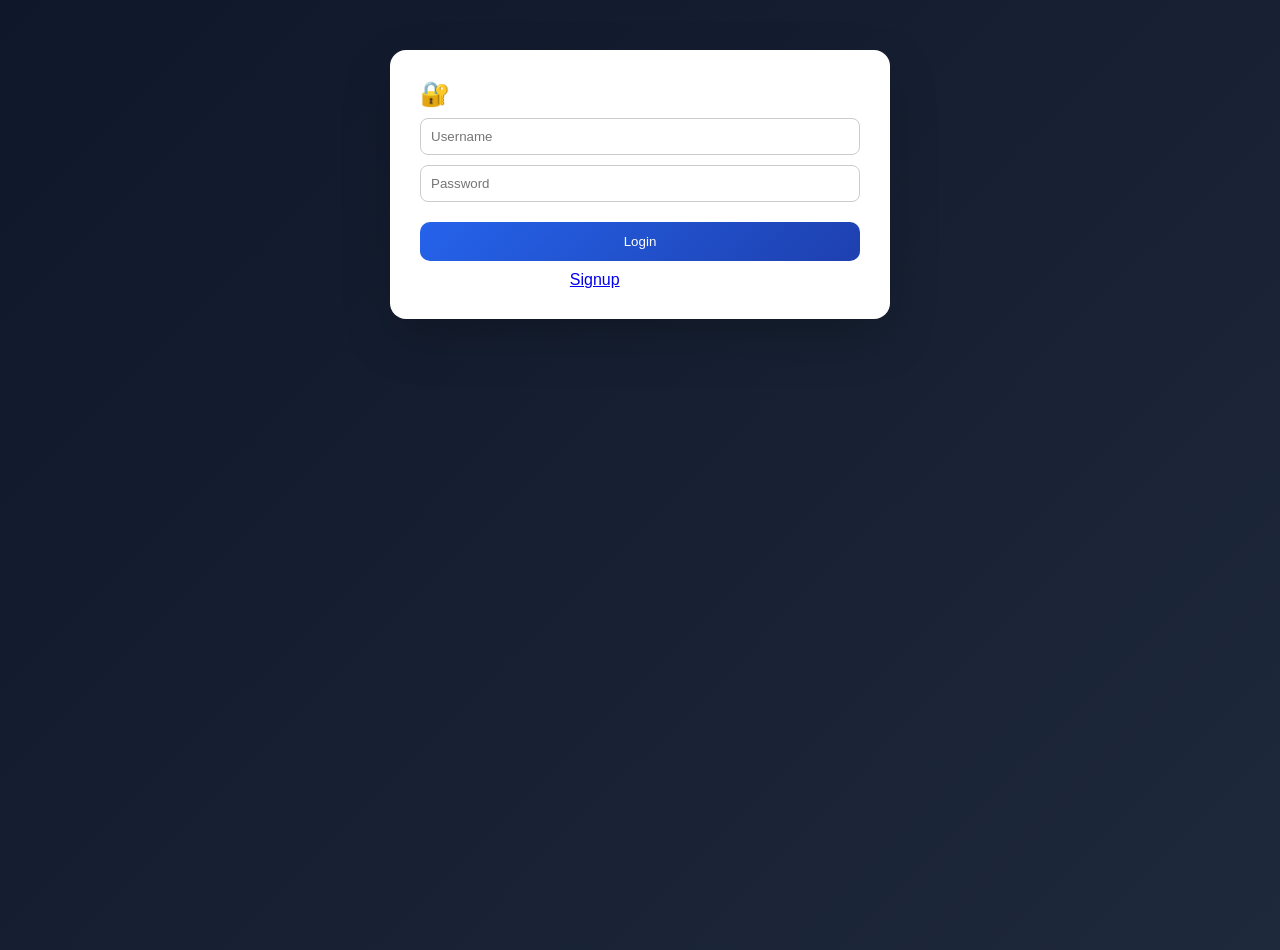
<file: index.html>
<!DOCTYPE html>
<html lang="en">
<head>
  <meta charset="UTF-8">
  <title>Grievance System</title>

  <link rel="stylesheet" href="style.css">

  <style>
    body {
      background: linear-gradient(135deg,#0f172a, #6366f1);
      font-family: Arial;
      margin: 0;
    }

    /* NAVBAR */
    .navbar {
      display: flex;
      justify-content: space-between;
      padding: 15px 30px;
      background: white;
      align-items: center;
      box-shadow: 0 2px 10px rgba(0,0,0,0.1);
      position: relative;
    }

    .navbar a {
      margin-left: 15px;
      text-decoration: none;
      color: #333;
      font-weight: 500;
    }

    .lang-btn {
      cursor: pointer;
      border: none;
      background: #eee;
      padding: 5px 10px;
      border-radius: 5px;
      margin-left: 5px;
    }

    /* HERO */
    .hero {
      text-align: center;
      margin-top: 40px;
      color: white;
    }

    .btn {
      margin-top: 15px;
      padding: 12px 20px;
      border: none;
      border-radius: 10px;
      cursor: pointer;
    }

    .btn-primary { background:#dc2626; color: white; }
    .btn-danger { background: #dc2626; color: white; }
    .btn-map { background: #059669; color: white; }

    /* SECTION */
    .section {
      max-width: 900px;
      margin: 40px auto;
      background: white;
      padding: 20px;
      border-radius: 15px;
    }

    .categories {
      display: flex;
      justify-content: space-around;
    }

    .cat {
      text-align: center;
      font-size: 18px;
    }

    /* CARDS */
    .card {
      background: white;
      padding: 15px;
      margin: 10px;
      border-radius: 10px;
    }

    .status {
      padding: 5px 10px;
      border-radius: 5px;
    }

    .Pending { background: orange; color: white; }
    .Resolved { background: green; color: white; }
    .In\ Progress { background: blue; color: white; }

    /* PROFILE */
    .profile-wrapper {
      position: relative;
      display: inline-block;
    }

    .profile-box {
      position: absolute;
      right: 0;
      top: 40px;
      background: white;
      padding: 15px;
      border-radius: 10px;
      width: 180px;
      box-shadow: 0 5px 15px rgba(0,0,0,0.2);
      z-index: 999;
    }

    .hidden {
      display: none;
    }

  </style>
</head>

<body class="fade-in">

<!-- NAVBAR -->
<div class="navbar">

  <h2 id="title">Grievance System</h2>

  <div>
    <button class="lang-btn" onclick="setLang('en')">EN</button>
    <button class="lang-btn" onclick="setLang('hi')">हिंदी</button>

    <a href="index.html">Home</a>
    <a href="submit.html">Submit</a>
    <a href="track.html">Track</a>
    <a href="admin.html" id="adminLink">Admin</a>
  </div>

  <!-- RIGHT SIDE -->
  <div style="display:flex; align-items:center; gap:10px;">

    <button class="lang-btn" onclick="goToLogin()">Login</button>
    <button class="lang-btn" onclick="openSignup()">Signup</button>
    <button onclick="toggleTheme()" class="theme-btn">🌙</button>

    <!-- PROFILE -->
    <div class="profile-wrapper">

      <button class="lang-btn" onclick="toggleProfile()">👤 Profile</button>

      <div id="profileBox" class="profile-box hidden">
        <p><b>Name:</b> <span id="profileName"></span></p>
        <p><b>Role:</b> <span id="profileRole"></span></p>

        <button onclick="logout()">Logout</button>
      </div>

    </div>

  </div>
</div>

<!-- HERO -->
<div class="hero">
  <h1 id="heading">Smart Grievance Redressal System</h1>
  <p id="subtext">AI-powered complaint classification</p>

  <button class="btn btn-primary" onclick="goToSubmit()">Submit Complaint</button>
  <button class="btn btn-track" onclick="goToTrack()">Track Your Complaint</button>
  <!-- <button class="btn btn-danger" onclick="goToSubmit()">🚨 Emergency Complaint</button> -->
  <!-- <button class="btn btn-map" onclick="openMap()"> -->
  <!-- 📍 Check Nearby Issues -->
<!-- </button> -->
</div>


<!-- CATEGORIES -->
<div class="section">
  <h3 id="view">View Categories</h3>

  <div class="categories">
    <div class="cat">🛣️ Roads</div>
    <div class="cat">⚡ Electricity</div>
    <div class="cat">💧 Water</div>
    <div class="cat">🧹 Sanitation</div>
    <div class="cat">🤖 Public</div>
  </div>
</div>

<!-- RECENT -->
<section style="max-width:900px;margin:auto;">
  <h2 style="text-align:center;color:white;">Recent Complaints</h2>
  <div id="recent"></div>
</section>

<script>
let complaints = [
  {id:"GRV101", text:"Road damage near market", status:"Pending"},
  {id:"GRV102", text:"Water leakage issue", status:"Resolved"},
  {id:"GRV103", text:"Electricity outage", status:"In Progress"}
];

let container = document.getElementById("recent");

complaints.forEach(c=>{
  container.innerHTML += `
    <div class="card">
      <h4>${c.id}</h4>
      <p>${c.text}</p>
      <span class="status">${c.status}</span>
    </div>
  `;
});

function goToSubmit(){
  window.location.href="submit.html";
}

function goToLogin(){
  window.location.href="login.html";
}

function goToTrack(){
  window.location.href="track.html";
}

function setLang(lang){
  if(lang==="hi"){
    document.getElementById("heading").innerText="स्मार्ट शिकायत प्रणाली";
    document.getElementById("subtext").innerText="एआई आधारित वर्गीकरण";
  } else {
    document.getElementById("heading").innerText="Smart Grievance Redressal System";
    document.getElementById("subtext").innerText="AI-powered complaint classification";
  }
}
</script>

<script src="main.js"></script>
<script>
  checkAuth();
</script>

</body>
</html>
</file>
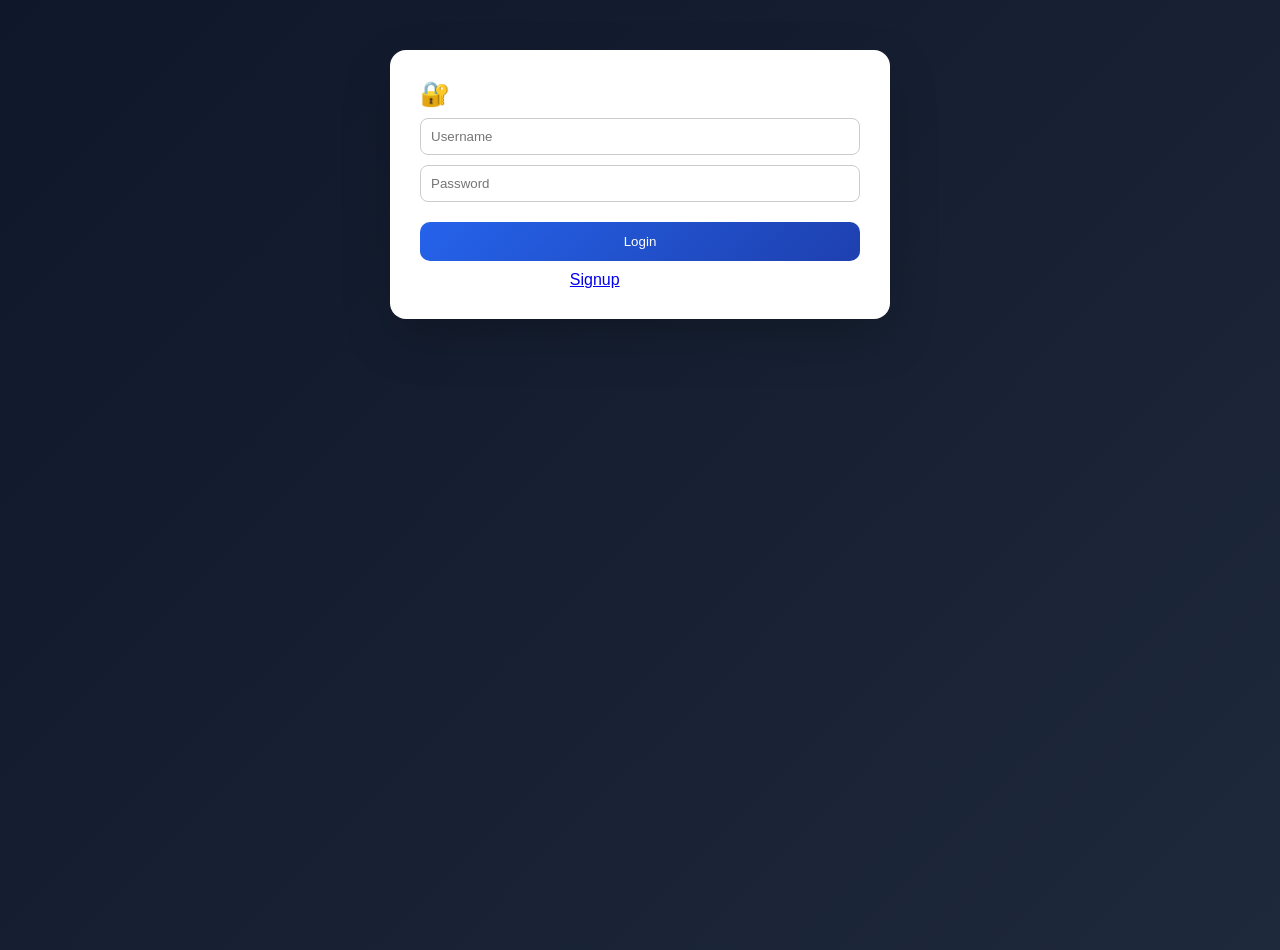
<file: login.html>
<!DOCTYPE html>
<html>
<head>
  <title>Login</title>
  <link rel="stylesheet" href="style.css">
</head>

<body>

<div class="form-container">
  <h2>🔐 Login</h2>

  <!-- ✅ CORRECT INPUT IDs -->
  <input id="username" placeholder="Username">
  <input id="password" type="password" placeholder="Password">

  <!-- ✅ CALL CORRECT FUNCTION -->
<button type="button" onclick="loginUser()">Login</button>

  <p>Don't have account? <a href="signup.html">Signup</a></p>
</div>

<!-- ❌ REMOVE OLD SCRIPT (WRONG FUNCTION) -->

<!-- ✅ USE MAIN SCRIPT -->
<script src="main.js"></script>

</body>
</html>
</file>
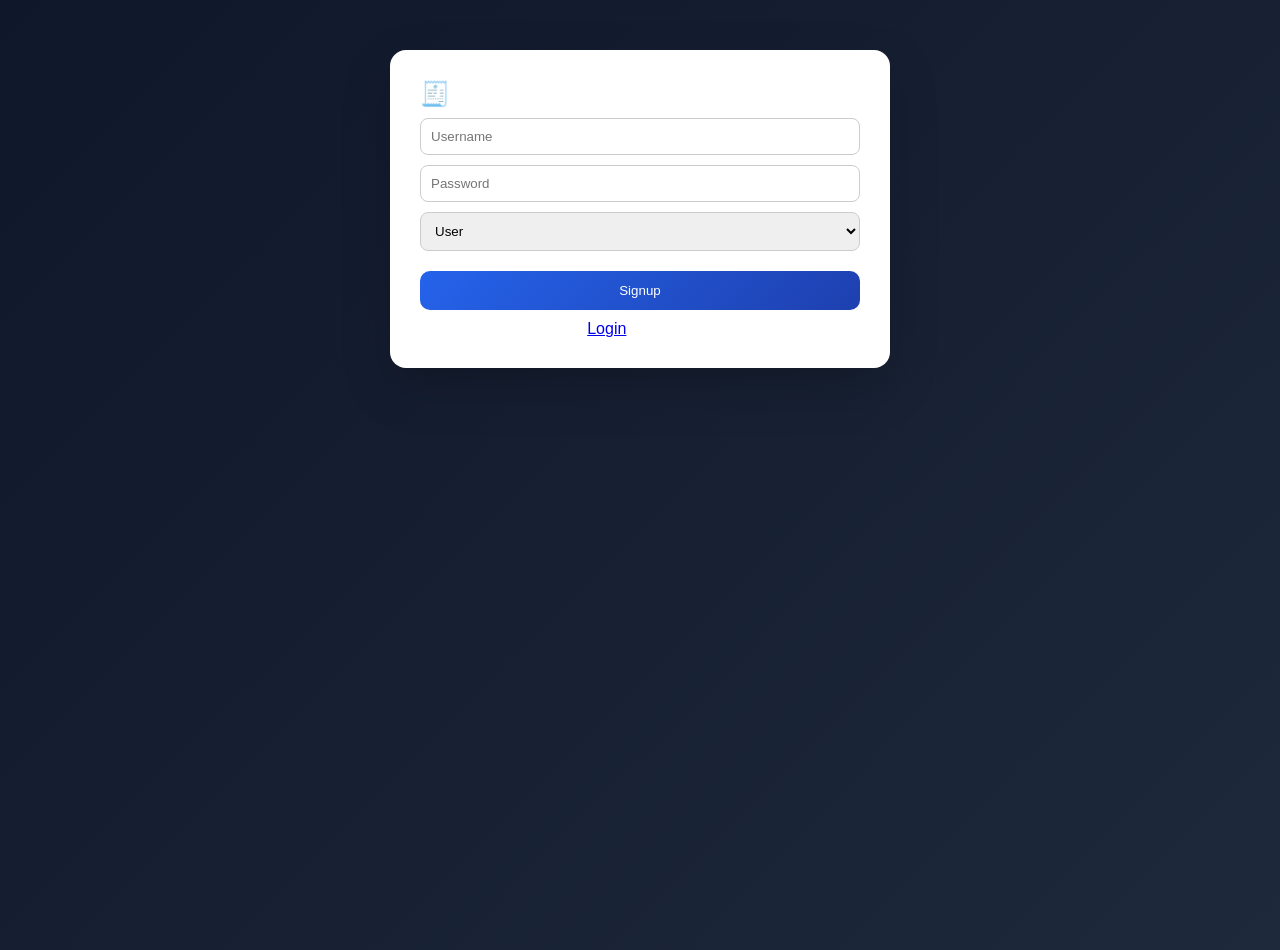
<file: signup.html>
<!DOCTYPE html>
<html>
<head>
  <title>Signup</title>
  <link rel="stylesheet" href="style.css">
</head>

<body>

<div class="form-container">

  <h2>🧾 Signup</h2>

  <input id="username" placeholder="Username">
  <input id="password" type="password" placeholder="Password">

  <!-- 🔥 ROLE SELECTION -->
  <select id="role">
    <option value="user">User</option>
    <option value="admin">Admin</option>
  </select>

  <button onclick="signupUser()">Signup</button>

  <p>Already have account? <a href="login.html">Login</a></p>

</div>

<script src="main.js"></script>
</body>
</html>
</file>
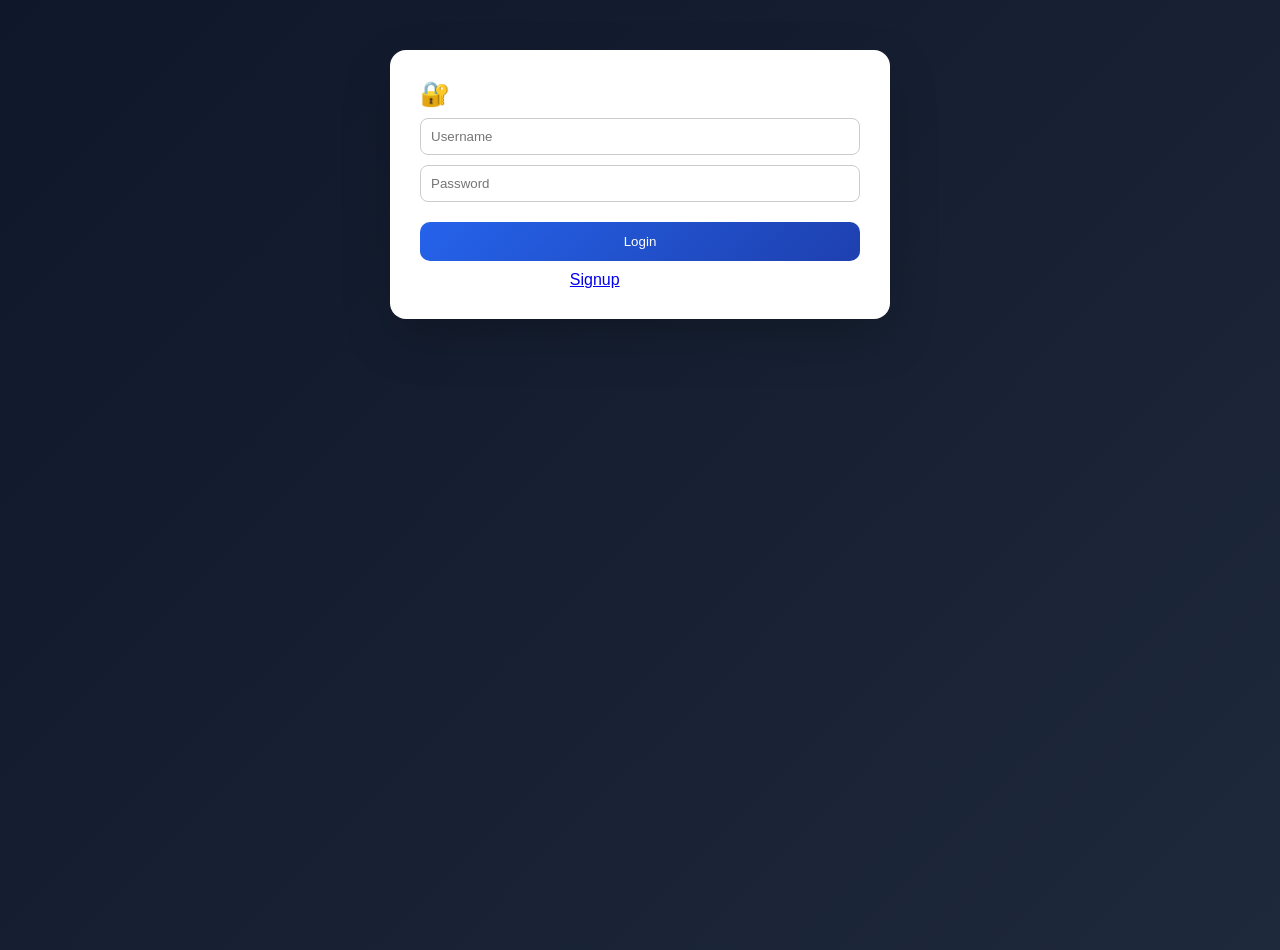
<file: submit.html>
<!DOCTYPE html>
<html lang="en">
<head>
  <meta charset="UTF-8">
  <title>Submit Complaint</title>
  <link rel="stylesheet" href="style.css">
</head>

<body>

<div class="form-container">

  <h2 id="title">Submit Complaint</h2>

  <!-- Name -->
  <label>Name 👤</label>
  <input type="text" id="name" placeholder="Enter your name">

  <!-- Contact -->
  <label>Phone / Email 📞</label>
  <input type="text" id="contact" placeholder="Enter phone or email">

  <!-- Location -->
  <label>Location 📍</label>
  <input type="text" id="location" placeholder="Location">
  <button class="btn-small" onclick="getLocation()">Use My Location</button>

  <p id="coords"></p>

  <!-- Category -->
  <!-- <label>Category 📂</label>
  <select id="category">
    <option>Roads</option>
    <option>Electricity</option>
    <option>Water</option>
    <option>Sanitation</option>
  </select> -->

  <!-- Priority -->
  <!-- <label>Priority 🚨</label>
  <select id="priority">
    <option>Normal</option>
    <option>High</option>
    <option>Emergency</option>
  </select> -->

  <!-- Complaint -->
  <label>Complaint 📝</label>
  <textarea id="complaint" rows="4" placeholder="Describe issue..."></textarea>

  <!-- AI Prediction
  <div class="ai-box">
    <p><strong>AI Category:</strong> <span id="aiCategory">-</span></p>
    <p><strong>Confidence:</strong> <span id="aiConfidence">-</span></p>
  </div> -->

  <!-- File Upload -->
  <label>Upload Proof 📎</label>
  <input type="file" id="file">

  <!-- Submit -->
  <button id="submitBtn" onclick="submitForm()">Submit Complaint</button>

  <!-- Loading -->
  <div id="loading" class="hidden">Submitting...</div>

  <!-- Success -->
  <div id="success" class="hidden"></div>

</div>

<script>
/* ================= AI PREDICTION (FAKE DEMO) ================= */
document.getElementById("complaint").addEventListener("input", function() {
  let text = this.value.toLowerCase();

  let category = "General";
  let confidence = (Math.random() * 20 + 80).toFixed(2) + "%";

  if (text.includes("road")) category = "Roads";
  else if (text.includes("water")) category = "Water";
  else if (text.includes("electric")) category = "Electricity";
  else if (text.includes("garbage")) category = "Sanitation";

  document.getElementById("aiCategory").innerText = category;
  document.getElementById("aiConfidence").innerText = confidence;
});

/* ================= LOCATION ================= */
function getLocation() {
  navigator.geolocation.getCurrentPosition(pos => {
    let lat = pos.coords.latitude;
    let lon = pos.coords.longitude;

    document.getElementById("coords").innerText =
      "Lat: " + lat + " , Lon: " + lon;
  });
}

/* ================= SUBMIT ================= */
function submitForm() {

  let btn = document.getElementById("submitBtn");
  let loading = document.getElementById("loading");
  let success = document.getElementById("success");

  btn.disabled = true;
  loading.classList.remove("hidden");

  setTimeout(() => {
    loading.classList.add("hidden");

    let id = "GRV" + Math.floor(Math.random() * 100000);

    success.classList.remove("hidden");
    success.innerHTML = "✅ Complaint Submitted!<br>ID: <b>" + id + "</b>";

    btn.disabled = false;
  }, 2000);
}

/* ================= LANGUAGE ================= */
function setLang(lang) {
  if (lang === "hi") {
    document.getElementById("title").innerText = "शिकायत दर्ज करें";
  } else {
    document.getElementById("title").innerText = "Submit Complaint";
  }
}
</script>
<script src="main.js"></script>
<script>
  checkAuth();
</script>
</body>
</html>
</file>
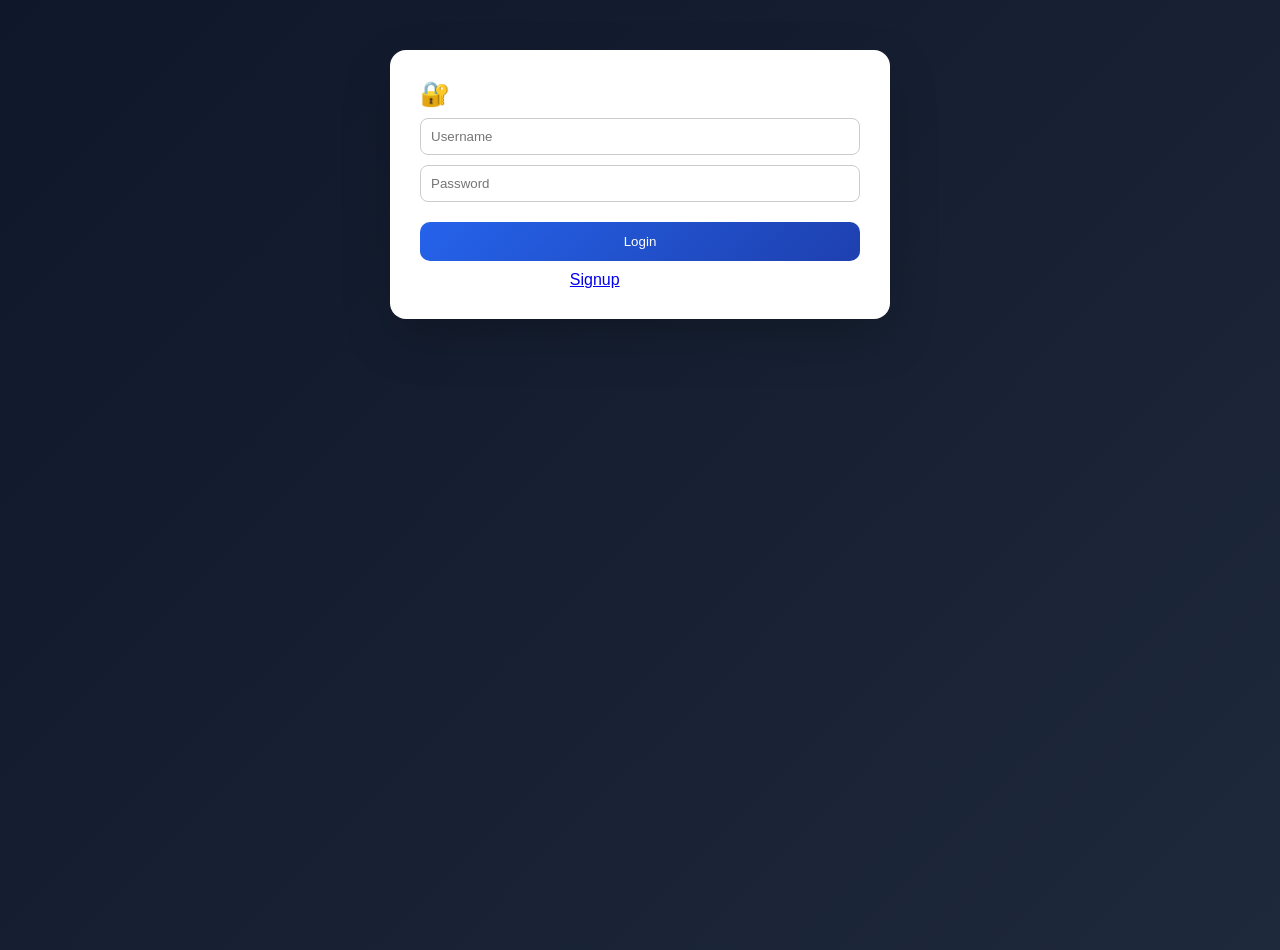
<file: track.html>
<!DOCTYPE html>
<html lang="en">
<head>
  <meta charset="UTF-8">
  <title>Track Complaint</title>
  <link rel="stylesheet" href="style.css">
</head>

<body>

<div class="container">

  <h2>Track Complaint 🔍</h2>

  <!-- SEARCH -->
  <div class="search-box">
    <input type="text" id="searchInput" placeholder="Enter Complaint ID or Phone">
    <button onclick="searchComplaint()">Search</button>
  </div>

  <!-- RESULT -->
  <div id="result" class="hidden">

    <!-- HEADER -->
    <div class="card header">
      <h3 id="complaintId">GRV00000</h3>
      <span id="statusBadge" class="badge pending">Pending</span>
    </div>

    <!-- TIMELINE -->
    <div class="timeline">
      <div class="step active">Submitted</div>
      <div class="step active">In Review</div>
      <div class="step active">Assigned</div>
      <div class="step ">Resolve</div>
    </div>

    <!-- DETAILS -->
    <div class="card">
      <p><strong>Category:</strong> <span id="category"></span></p>
      <p><strong>Priority:</strong> <span id="priority"></span></p>
      <p><strong>Location:</strong> <span id="location"></span></p>
      <p><strong>Description:</strong> <span id="description"></span></p>
    </div>

    <!-- IMAGE -->
    <div class="card">
      <h4>Proof 📸</h4>
      <img id="imagePreview" src="" alt="No Image">
    </div>

    <!-- OFFICER -->
    <div class="card">
      <h4>Assigned Officer 👤</h4>
      <p id="officerName"></p>
      <p id="department"></p>
      <p id="contact"></p>
    </div>

    <!-- TIME -->
    <div class="card">
      <p><strong>Submitted:</strong> <span id="submitted"></span></p>
      <p><strong>Last Updated:</strong> <span id="updated"></span></p>
    </div>

    <!-- REFRESH -->
    <button class="refresh" onclick="refreshStatus()">Check Latest Status 🔄</button>

  </div>

</div>

<script>

/* ================= DUMMY DATA ================= */
const data = {
  id: "GRV12345",
  status: "In Progress",
  category: "Roads",
  priority: "High 🚨",
  location: "Bhopal",
  description: "Potholes on main road causing traffic issues",
  image: "https://via.placeholder.com/300",
  officer: "Rajesh Sharma",
  department: "Municipal Corporation",
  contact: "9876543210",
  submitted: "24 April 2026",
  updated: "2 hours ago"
};

/* ================= SEARCH ================= */
function searchComplaint() {
  let input = document.getElementById("searchInput").value;

  if (!input) {
    alert("Enter ID or Phone");
    return;
  }

  document.getElementById("result").classList.remove("hidden");

  document.getElementById("complaintId").innerText = data.id;
  document.getElementById("category").innerText = data.category;
  document.getElementById("priority").innerText = data.priority;
  document.getElementById("location").innerText = data.location;
  document.getElementById("description").innerText = data.description;
  document.getElementById("imagePreview").src = data.image;

  document.getElementById("officerName").innerText = data.officer;
  document.getElementById("department").innerText = data.department;
  document.getElementById("contact").innerText = data.contact;

  document.getElementById("submitted").innerText = data.submitted;
  document.getElementById("updated").innerText = data.updated;

  updateStatus(data.status);
}

/* ================= STATUS ================= */
function updateStatus(status) {
  let badge = document.getElementById("statusBadge");
  badge.innerText = status;

  badge.className = "badge";

  if (status === "Pending") badge.classList.add("pending");
  else if (status === "In Progress") badge.classList.add("progress");
  else badge.classList.add("resolved");
}

/* ================= REFRESH ================= */
function refreshStatus() {
  alert("Status updated (demo)");
}

</script>
<script src="main.js"></script>
<script>
  checkAuth();
</script>
</body>
</html>
</file>
<file: style.css>
/* ================= RESET ================= */
* {
  margin: 0;
  padding: 0;
  box-sizing: border-box;
  font-family: "Inter", "Segoe UI", sans-serif;
}

/* ================= COLOR VARIABLES ================= */
:root {
  --primary: #1e3a8a;      /* Royal Blue */
  --primary-light: #3b82f6;
  --secondary: #047857;    /* Emerald */
  --danger: #b91c1c;       /* Crimson */
  --dark: #0f172a;         /* Navy */
  --light-bg: #f8fafc;
  --card-bg: #ffffff;
  --text-dark: #111827;
  --text-muted: #6b7280;
}

/* ================= BODY ================= */
body {
  background: linear-gradient(135deg, #0f172a, #1e3a8a);
  min-height: 100vh;
  color: var(--text-dark);
}

/* ================= NAVBAR ================= */
.navbar {
  display: flex;
  justify-content: space-between;
  align-items: center;
  padding: 16px 36px;
  background: rgba(255, 255, 255, 0.95);
  backdrop-filter: blur(10px);
  box-shadow: 0 8px 30px rgba(0,0,0,0.12);
}

.navbar h2 {
  color: var(--primary);
  font-weight: 700;
}

.navbar a {
  margin-left: 18px;
  text-decoration: none;
  color: var(--text-dark);
  font-weight: 500;
  transition: 0.3s;
}

.navbar a:hover {
  color: var(--primary-light);
}

/* ================= LANGUAGE BUTTON ================= */
.lang-btn {
  border: none;
  background: #e0e7ff;
  color: var(--primary);
  padding: 6px 12px;
  border-radius: 8px;
  margin-right: 6px;
  cursor: pointer;
  font-weight: 600;
  transition: 0.3s;
}

.lang-btn:hover {
  background: #c7d2fe;
}

/* ================= HERO ================= */
.hero {
  text-align: center;
  margin-top: 70px;
  padding: 0 20px;
  color: white;
}

.hero h1 {
  font-size: 36px;
  font-weight: 800;
  letter-spacing: 0.3px;
}

.hero p {
  margin-top: 12px;
  font-size: 17px;
  opacity: 0.92;
}

/* ================= BUTTONS ================= */
.btn {
  margin-top: 18px;
  padding: 14px 22px;
  border-radius: 12px;
  border: none;
  cursor: pointer;
  font-size: 15px;
  font-weight: 600;
  transition: all 0.3s ease;
}

/* Primary */
.btn-primary {
  background: linear-gradient(135deg, #2563eb, #1e40af);
  color: white;
  box-shadow: 0 8px 20px rgba(37,99,235,0.4);
}

.btn-primary:hover {
  transform: translateY(-2px);
  box-shadow: 0 12px 30px rgba(37,99,235,0.6);
}

/* Emergency */
.btn-danger {
  background: linear-gradient(135deg, #dc2626, #7f1d1d);
  color: white;
  box-shadow: 0 8px 20px rgba(220,38,38,0.4);
}

.btn-danger:hover {
  transform: translateY(-2px);
  box-shadow: 0 12px 30px rgba(220,38,38,0.6);
}

/* Map */
.btn-track {
  background: linear-gradient(135deg, #0dc188, #065f46);
  color: white;
  box-shadow: 0 8px 20px rgba(5,150,105,0.4);
}

.btn-track:hover {
  transform: translateY(-2px);
  box-shadow: 0 12px 30px rgba(5,150,105,0.6);
}

/* ================= SECTION CARD ================= */
.section {
  max-width: 900px;
  margin: 50px auto;
  background: var(--card-bg);
  padding: 30px;
  border-radius: 18px;
  box-shadow: 0 25px 60px rgba(0,0,0,0.15);
  animation: fadeIn 0.6s ease-in-out;
}

.section h3 {
  margin-bottom: 18px;
  color: var(--primary);
  font-weight: 700;
}

/* ================= CATEGORIES ================= */
.categories {
  display: flex;
  justify-content: space-around;
  flex-wrap: wrap;
  gap: 18px;
}

.cat {
  background: var(--light-bg);
  width: 140px;
  padding: 16px;
  border-radius: 14px;
  text-align: center;
  font-size: 16px;
  font-weight: 600;
  cursor: pointer;
  transition: 0.3s;
  border: 1px solid #e5e7eb;
}

.cat:hover {
  background: #eef2ff;
  transform: translateY(-5px);
  border-color: var(--primary-light);
}

/* ================= RECENT COMPLAINTS ================= */
/* .complaint {
  padding: 14px;
  border-bottom: 1px solid #e5e7eb;
  font-size: 15px;
  transition: 0.3s;
}

.complaint:hover {
  background: var(--light-bg);
}

.complaint:last-child {
  border-bottom: none;
} */

#recent {
  display: flex;
  flex-wrap: wrap;
  justify-content: center;
  gap: 20px;
  transition: 0.3s;
}

#recent:hover {
  /* background: var(--drak-bg); */
  transform: translateY(-5px);
}
#recent :last-child {
  border-bottom: none;
}
/* STATUS TAGS */
.status {
  padding: 5px 10px;
  border-radius: 5px;
  font-size: 12px;
  display: inline-block;
  margin-top: 10px;
}

.status.Pending {
  background:red;
  color: white;
}

.status.Resolved {
  background: green;
  color: white;
}

.status.In\ Progress {
  background: #3b82f6;
  color:white;
}


/* ADMIN STATS */
.stats {
  display: flex;
  gap: 15px;
  padding: 20px;
  justify-content: center;
  flex-wrap: wrap;
}

/* ================= ANIMATION ================= */
@keyframes fadeIn {
  from {
    opacity: 0;
    transform: translateY(18px);
  }
  to {
    opacity: 1;
    transform: translateY(0);
  }
}

/* ================= RESPONSIVE ================= */
@media (max-width: 768px) {
  .hero h1 {
    font-size: 26px;
  }

  .categories {
    flex-direction: column;
    align-items: center;
  }

  .navbar {
    flex-direction: column;
    gap: 12px;
  }
}

/* ================= FORM ================= */
.form-container {
  max-width: 500px;
  margin: 50px auto;
  background: white;
  padding: 30px;
  border-radius: 16px;
  box-shadow: 0 20px 50px rgba(0,0,0,0.2);
  display: flex;
  flex-direction: column;
  gap: 10px;
}

label {
  font-weight: 600;
  margin-top: 10px;
}

input, textarea, select {
  padding: 10px;
  border-radius: 8px;
  border: 1px solid #ccc;
}

/* Small button */
.btn-small {
  margin-top: 5px;
  padding: 6px;
  border: none;
  background: #3b82f6;
  color: white;
  border-radius: 6px;
  cursor: pointer;
}

/* AI box */
.ai-box {
  background: #f3f4f6;
  padding: 10px;
  border-radius: 10px;
  margin-top: 10px;
}

/* Submit button */
#submitBtn {
  margin-top: 15px;
  padding: 12px;
  background: #1e3a8a;
  color: white;
  border: none;
  border-radius: 10px;
  cursor: pointer;
}

#submitBtn:hover {
  background: #1e40af;
}

/* Loading */
#loading {
  color: #2563eb;
  font-weight: bold;
}

/* Success */
#success {
  background: #dcfce7;
  padding: 10px;
  border-radius: 10px;
  margin-top: 10px;
}

/* Hidden */
.hidden {
  display: none;
}


/* ================= TRACK PAGE ================= */

/* Container (same style as section for consistency) */
.container {
  max-width: 900px;
  margin: 50px auto;
  background: var(--card-bg);
  padding: 30px;
  border-radius: 18px;
  box-shadow: 0 25px 60px rgba(0,0,0,0.15);
  animation: fadeIn 0.6s ease-in-out;
}

/* Heading */
.container h2 {
  text-align: center;
  color: var(--primary);
  margin-bottom: 20px;
}

/* ================= SEARCH ================= */
.search-box {
  display: flex;
  gap: 12px;
  margin-bottom: 20px;
}

.search-box input {
  flex: 1;
  padding: 12px;
  border-radius: 10px;
  border: 1px solid #e5e7eb;
  outline: none;
  transition: 0.3s;
}

.search-box input:focus {
  border-color: var(--primary-light);
  box-shadow: 0 0 6px rgba(59,130,246,0.4);
}

.search-box button {
  padding: 12px 18px;
  border-radius: 10px;
  border: none;
  cursor: pointer;
  font-weight: 600;
  color: white;
  background: linear-gradient(135deg, var(--primary-light), var(--primary));
  transition: 0.3s;
}

.search-box button:hover {
  transform: translateY(-2px);
}

/* ================= CARD ================= */
.card {
  background: var(--light-bg);
  padding: 18px;
  border-radius: 14px;
  margin-top: 15px;
  box-shadow: 0 10px 25px rgba(0,0,0,0.08);
}

/* Header card */
.header {
  display: flex;
  justify-content: space-between;
  align-items: center;
}

/* ================= STATUS BADGE ================= */
.badge {
  padding: 6px 14px;
  border-radius: 20px;
  color: white;
  font-size: 13px;
  font-weight: 600;
}

/* Status colors using your theme */
.pending {
  background: #f59e0b;
}

.progress {
  background: var(--primary-light);
}

.resolved {
  background: var(--secondary);
}

/* ================= TIMELINE ================= */
.timeline {
  display: flex;
  justify-content: space-between;
  margin: 25px 0;
  position: relative;
}

/* line */
.timeline::before {
  content: "";
  position: absolute;
  top: 50%;
  left: 0;
  width: 100%;
  height: 4px;
  background: #e5e7eb;
  transform: translateY(-50%);
  z-index: 0;
}

/* steps */
.step {
  position: relative;
  z-index: 1;
  background: #e5e7eb;
  padding: 8px 12px;
  border-radius: 20px;
  font-size: 12px;
  text-align: center;
  min-width: 80px;
}

/* active step */
.step.active {
  background: var(--primary-light);
  color: white;
  font-weight: 600;
}

/* ================= IMAGE ================= */
img {
  width: 100%;
  max-height: 300px;
  object-fit: cover;
  border-radius: 12px;
  margin-top: 10px;
}

/* ================= REFRESH BUTTON ================= */
.refresh {
  margin-top: 20px;
  width: 100%;
  padding: 12px;
  border-radius: 12px;
  border: none;
  font-weight: 600;
  cursor: pointer;
  color: white;
  background: linear-gradient(135deg, var(--primary-light), var(--primary));
  transition: 0.3s;
}

.refresh:hover {
  transform: translateY(-2px);
}

/* ================= RESPONSIVE ================= */
@media (max-width: 768px) {
  .search-box {
    flex-direction: column;
  }

  .timeline {
    flex-direction: column;
    gap: 10px;
  }

  .timeline::before {
    display: none;
  }
}


.form-container button {
  margin-top: 10px;
  padding: 12px;
  background: linear-gradient(135deg, #2563eb, #1e40af);
  color: white;
  border: none;
  border-radius: 10px;
  cursor: pointer;
}

/* ================= MODAL ================= */
.modal {
  position: fixed;
  top: 0;
  left: 0;
  width: 100%;
  height: 100%;
  background: rgba(0,0,0,0.6);
  display: flex;
  justify-content: center;
  align-items: center;
}

/* Hidden already exists in your CSS */
.hidden {
  display: none;
}

/* Modal box */
.modal-content {
  background: white;
  padding: 25px;
  border-radius: 12px;
  width: 320px;
  display: flex;
  flex-direction: column;
  gap: 10px;
  position: relative;
  animation: fadeIn 0.4s ease;
}

/* Close button */
.close {
  position: absolute;
  right: 12px;
  top: 10px;
  cursor: pointer;
  font-size: 20px;
}

/* Inputs */
.modal-content input {
  padding: 10px;
  border-radius: 8px;
  border: 1px solid #ccc;
}

/* Button */
.modal-content button {
  padding: 10px;
  border: none;
  border-radius: 8px;
  background: linear-gradient(135deg, #2563eb, #1e40af);
  color: white;
  cursor: pointer;
}

/* PROFILE */
.profile-wrapper {
  position: relative;
  display: inline-block;
}

/* PROFILE BUTTON */
.profile-wrapper button {
  background: #4f46e5;
  color: white;
  border: none;
  padding: 7px 12px;
  border-radius: 8px;
  cursor: pointer;
  transition: 0.2s;
}

.profile-wrapper button:hover {
  background: #4338ca;
}

/* DROPDOWN BOX */
.profile-box {
  position: absolute;
  right: 0;
  top: 45px;
  width: 220px;

  background: #ffffff;
  border-radius: 12px;
  box-shadow: 0 10px 25px rgba(0,0,0,0.2);
  padding: 15px;

  animation: fadeIn 0.2s ease-in-out;
  z-index: 1000;
}

/* TEXT */
.profile-box p {
  margin: 8px 0;
  font-size: 14px;
  color: #333;
}

.profile-box b {
  color: #111;
}

/* LOGOUT BUTTON */
.profile-box button {
  width: 100%;
  margin-top: 10px;
  padding: 8px;
  border: none;
  border-radius: 8px;

  background: #ef4444;
  color: white;
  cursor: pointer;
  font-weight: bold;
}

.profile-box button:hover {
  background: #dc2626;
}

/* HIDE CLASS */
.hidden {
  display: none;
}

/* ANIMATION */
@keyframes fadeIn {
  from {
    opacity: 0;
    transform: translateY(-10px);
  }
  to {
    opacity: 1;
    transform: translateY(0);
  }
}

/* ================= THEME BUTTON ================= */
.theme-btn {
  background: #111;
  color: white;
  border-radius: 50%;
  padding: 8px 12px;
  margin-left: 10px;
}

/* ================= LIGHT MODE ================= */
body.light {
    background: linear-gradient(90deg, #1b1358, #1d5db0);
  color: #111;
}

body.light .navbar {
  background: white;
}

body.light .card,
body.light .section,
body.light table {
  background: white;
  color: black;
}

body.light .cat {
  background: white;
  color: black;
}
#title{
   color: #4f46e5;   /* premium blue */
  font-weight: bold;
}

#view{
  color:#4f46e5 ;
}

/* ================= DARK MODE ================= */
body {
  transition: all 0.3s ease;
}
body.dark {
  background: linear-gradient(135deg,#0f172a, #1e293b);
  color: white;
}

body.dark .navbar {
  background: rgba(0,0,0,0.6);
  color: white;
}

body.dark .card,
body.dark .section,
body.dark table {
  background: #1e293b;
  color: white;
}

body.dark .cat {
  background: #1e293b;
  color: white;
}

/* body.dark #title {
  color: #15eefa;   /* gold/yellow premium look 
} */

body.dark #title {
  background: linear-gradient(90deg, #38bdf8, #818cf8);
  -webkit-background-clip: text;
  -webkit-text-fill-color: transparent;
}

#title:hover {
  transform: scale(1.05);
  transition: 0.3s;
}
</file>
